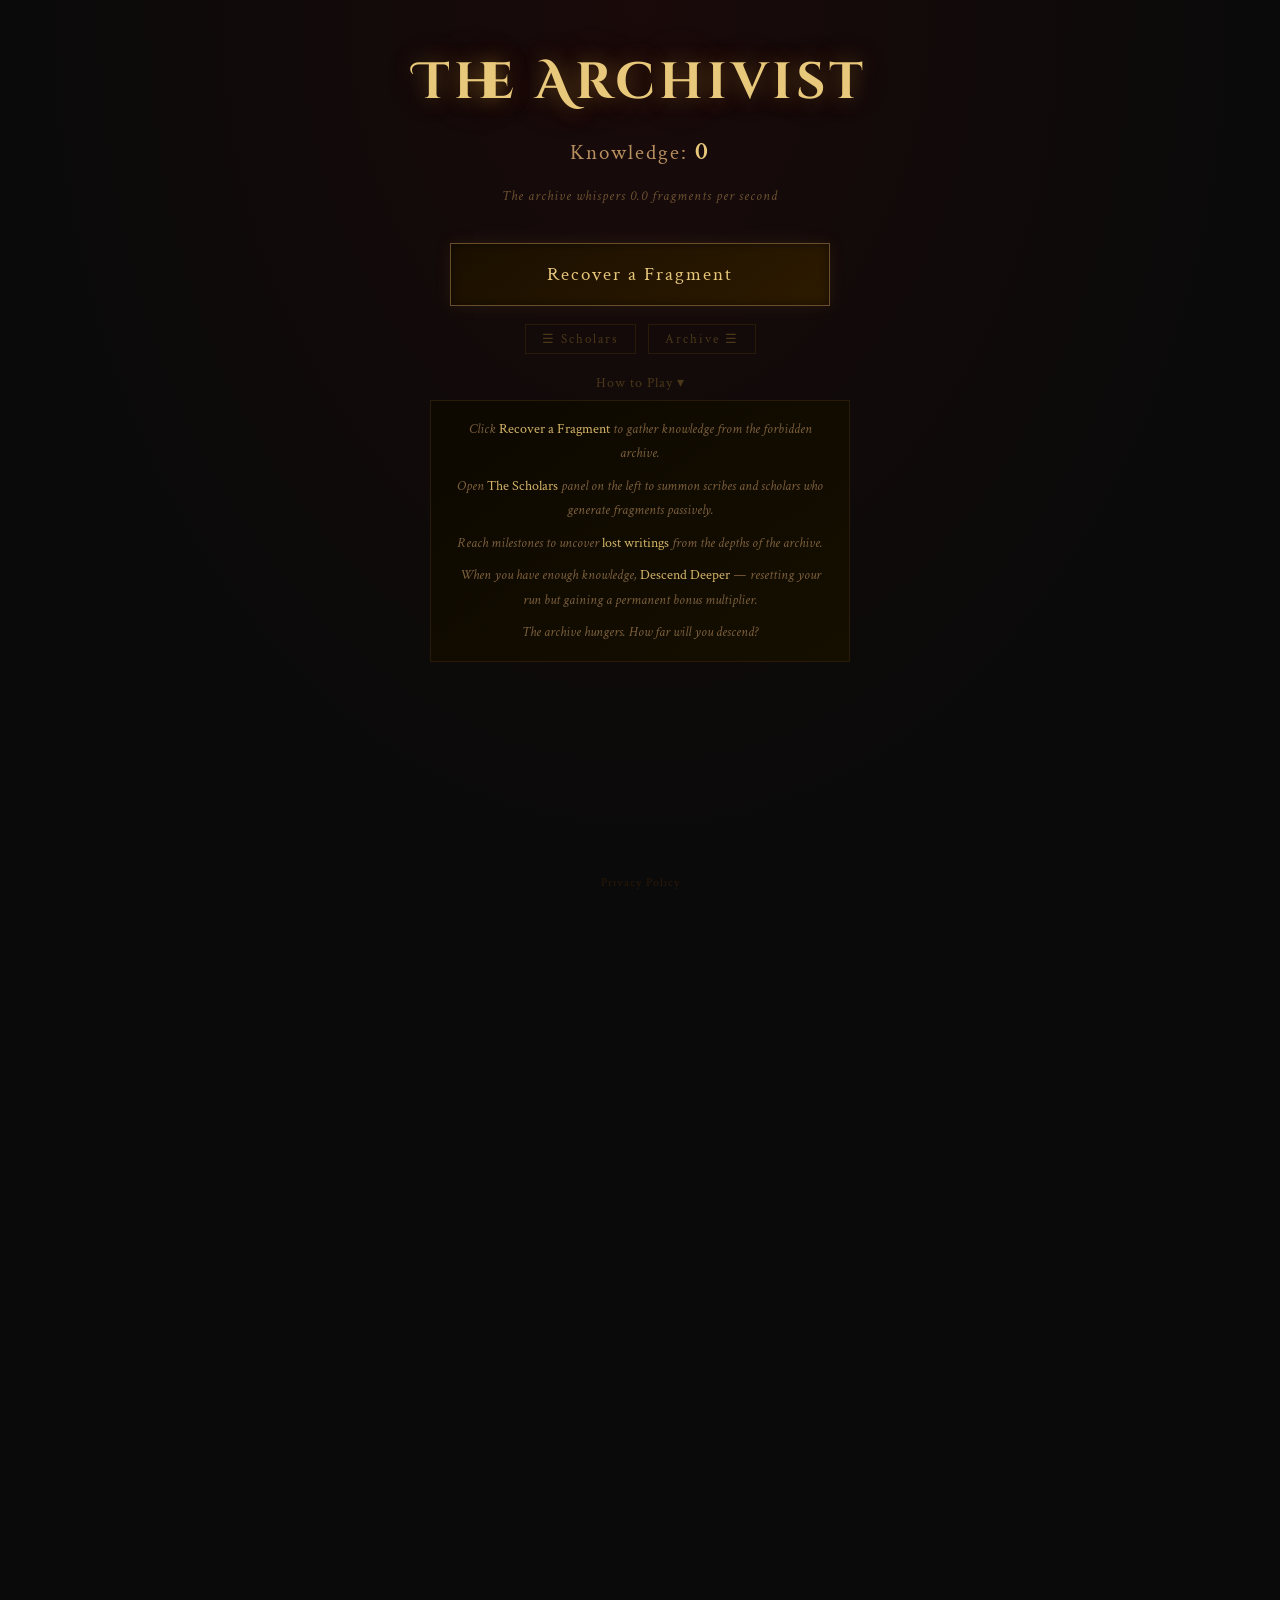
<file: index.html>
<!DOCTYPE html>
<html lang="en">
  <head>
    <meta charset="UTF-8" />
    <meta name="viewport" content="width=device-width, initial-scale=1.0" />

    <!-- Primary Meta -->
    <title>The Archivist — A Dark Idle Game</title>
    <meta name="description" content="Recover forbidden fragments, summon dark scholars, and descend into the depths of a cursed archive. A free browser idle clicker game with AI-generated lore." />
    <meta name="keywords" content="idle game, clicker game, dark game, browser game, free game, idle clicker, dark fantasy, the archivist, incremental game" />
    <meta name="author" content="The Archivist" />
    <meta name="robots" content="index, follow" />
    <link rel="canonical" href="https://thearchivistgame.net" />

    <!-- Open Graph -->
    <meta property="og:type" content="website" />
    <meta property="og:url" content="https://thearchivistgame.net" />
    <meta property="og:title" content="The Archivist — A Dark Idle Game" />
    <meta property="og:description" content="Recover forbidden fragments, summon dark scholars, and descend into the depths of a cursed archive. A free browser idle game with AI-generated lore." />
    <meta property="og:image" content="https://thearchivistgame.net/og-image.png" />
    <meta property="og:image:width" content="1200" />
    <meta property="og:image:height" content="630" />
    <meta property="og:site_name" content="The Archivist" />
    <meta property="og:locale" content="en_US" />

    <!-- Twitter Card -->
    <meta name="twitter:card" content="summary_large_image" />
    <meta name="twitter:url" content="https://thearchivistgame.net" />
    <meta name="twitter:title" content="The Archivist — A Dark Idle Game" />
    <meta name="twitter:description" content="Recover forbidden fragments, summon dark scholars, and descend into the depths of a cursed archive. Free to play in your browser." />
    <meta name="twitter:image" content="https://thearchivistgame.net/og-image.png" />

    <!-- Schema.org structured data -->
    <script type="application/ld+json">
    {
      "@context": "https://schema.org",
      "@type": "VideoGame",
      "name": "The Archivist",
      "description": "A dark idle clicker game where you recover forbidden fragments, summon dark scholars, and descend into the depths of a cursed archive. Features AI-generated lore, a prestige system, and two unique boss encounters.",
      "url": "https://thearchivistgame.net",
      "genre": ["Idle Game", "Clicker Game", "Dark Fantasy", "Incremental Game"],
      "gamePlatform": "Web Browser",
      "applicationCategory": "Game",
      "operatingSystem": "Any",
      "offers": {
        "@type": "Offer",
        "price": "0",
        "priceCurrency": "USD"
      },
      "aggregateRating": {
        "@type": "AggregateRating",
        "ratingValue": "5",
        "ratingCount": "1"
      }
    }
    </script>

    <link rel="icon" type="image/svg+xml" href="favicon.svg" />
    <link rel="stylesheet" href="css/style.css" />

    <!-- Google Analytics -->
    <script async src="https://www.googletagmanager.com/gtag/js?id=G-BQY2B7CN0K"></script>
    <script>
      window.dataLayer = window.dataLayer || [];
      function gtag(){dataLayer.push(arguments);}
      gtag('js', new Date());
      gtag('config', 'G-BQY2B7CN0K');
    </script>

    <script async src="https://pagead2.googlesyndication.com/pagead/js/adsbygoogle.js?client=ca-pub-9404456671845778"
     crossorigin="anonymous"></script>
  </head>
  <body>

    <!-- LEFT PANEL: Scholars -->
    <div id="left-panel" class="side-panel">
      <div class="panel-header">
        <span class="panel-header-title">The Scholars</span>
        <button class="panel-close-btn" id="left-panel-close">✕</button>
      </div>
      <div class="panel-body" id="upgrade-container"></div>
    </div>

    <!-- RIGHT PANEL: Archive tools -->
    <div id="right-panel" class="side-panel">
      <div class="panel-header">
        <span class="panel-header-title">The Archive</span>
        <button class="panel-close-btn" id="right-panel-close">✕</button>
      </div>
      <div class="panel-body">

        <div class="panel-section">
          <div id="prestige-info-panel">
            Descent: <span id="descent-level">0</span> &nbsp;|&nbsp; Multiplier: <span id="knowledge-multiplier">1.0x</span>
          </div>
          <div id="next-unlock-info"></div>
        </div>

        <div class="panel-section" id="action-strip-panel">
          <div id="ritual-hint-container"></div>
          <div id="action-buttons">
            <button id="save-btn">✦ Save</button>
            <button id="kofi-btn">Support</button>
            <button id="feedback-btn">Feedback</button>
            <button id="share-btn">Share</button>
          </div>
          <div id="save-indicator"></div>
          <button id="prestige-btn" style="display:none;">Descend Deeper</button>
          <button id="ritual-btn" style="display:none;">Perform the Ritual</button>
          <button id="pale-librarian-btn" style="display:none;">The Pale Librarian Waits</button>
          <button id="reset-btn">Reset all progress</button>
        </div>

        <div class="panel-section">
          <button class="panel-section-toggle" id="stats-btn">Archive Records ▾</button>
          <div id="stats-panel" class="panel-section-content"></div>
        </div>

        <div class="panel-section">
          <button class="panel-section-toggle" id="lore-archive-btn">Recovered Fragments ▾</button>
          <div id="lore-archive-panel" class="panel-section-content"></div>
        </div>

        <div class="panel-section">
          <button class="panel-section-toggle" id="achievements-btn">Achievements ▾</button>
          <div id="achievements-panel" class="panel-section-content"></div>
        </div>

      </div>
    </div>

    <!-- CENTER: Main game -->
    <div id="game-container">

      <!-- Mobile panel tabs -->
      <button class="mobile-tab mobile-tab-left" id="mobile-left-tab">Scholars</button>
      <button class="mobile-tab mobile-tab-right" id="mobile-right-tab">Archive</button>

      <h1 id="game-title">The Archivist</h1>

      <p id="knowledge-display">Knowledge: <span id="knowledge-count">0</span></p>
      <p id="per-second">The archive whispers <span id="fps">0</span> fragments per second</p>

      <!-- Floating action strip -->
      <div id="floating-actions"></div>

      <!-- Lore panel -->
      <div id="lore-panel">
        <div id="lore-title"></div>
        <div id="lore-text"></div>
      </div>

      <!-- Main click button -->
      <button id="click-btn">Recover a Fragment</button>

      <!-- Desktop panel toggle buttons -->
      <div id="panel-toggles">
        <button class="panel-toggle-btn" id="toggle-left-panel">☰ Scholars</button>
        <button class="panel-toggle-btn" id="toggle-right-panel">Archive ☰</button>
      </div>

      <!-- How to Play -->
      <div id="how-to-play">
        <button id="htp-toggle">How to Play ▾</button>
        <div id="htp-content">
          <p>Click <em>Recover a Fragment</em> to gather knowledge from the forbidden archive.</p>
          <p>Open <em>The Scholars</em> panel on the left to summon scribes and scholars who generate fragments passively.</p>
          <p>Reach milestones to uncover <em>lost writings</em> from the depths of the archive.</p>
          <p>When you have enough knowledge, <em>Descend Deeper</em> — resetting your run but gaining a permanent bonus multiplier.</p>
          <p>The archive hungers. How far will you descend?</p>
        </div>
      </div>

    </div>

    <!-- SEO content -->
    <section id="about-section">
      <div id="about-content">

        <div class="about-block">
          <h2>About The Archivist</h2>
          <p>The Archivist is a free dark idle game playable entirely in your browser — no download, no account, no cost. You are a scholar recovering forbidden fragments from a cursed archive that stretches deeper than any map has ever reached. Click to gather knowledge, summon scholars who work while you are away, and descend into the dark to begin again — stronger each time.</p>
        </div>

        <div class="about-block">
          <h2>Features</h2>
          <p>Eight scholars to summon, each more unsettling than the last — from the Quill Scribe who copies fragments endlessly, to the Hollow Archivist who has become part of the archive itself. A prestige system with fifteen descent levels, each resetting your progress but compounding your power. AI-generated lore fragments that surface at milestones and after each descent, written uniquely for your run. Two boss encounters — the Hollow King, who must be driven back through sheer force, and the Pale Librarian, who demands only stillness. A New Game+ mode that changes the archive's character entirely.</p>
        </div>

        <div class="about-block">
          <h2>The Archive</h2>
          <p>The archive has no beginning that anyone remembers. It predates the scholars who tend it, the language in which its pages are written, and the hands that first opened its covers. What it contains is not knowledge in any ordinary sense — it is something older, something that accumulates rather than grows, that remembers rather than learns. Those who descend into it do not always return as themselves.</p>
          <p>The Archivist is free to play, runs entirely in your browser, and saves your progress locally. No account is required. The archive will be here when you return.</p>
        </div>

      </div>
    </section>

    <!-- Mobile backdrop -->
    <div id="panel-backdrop"></div>

    <!-- Footer -->
    <div id="site-footer">
      <a href="/privacy.html">Privacy Policy</a>
    </div>

    <script src="js/game.js"></script>
  </body>
</html>
</file>
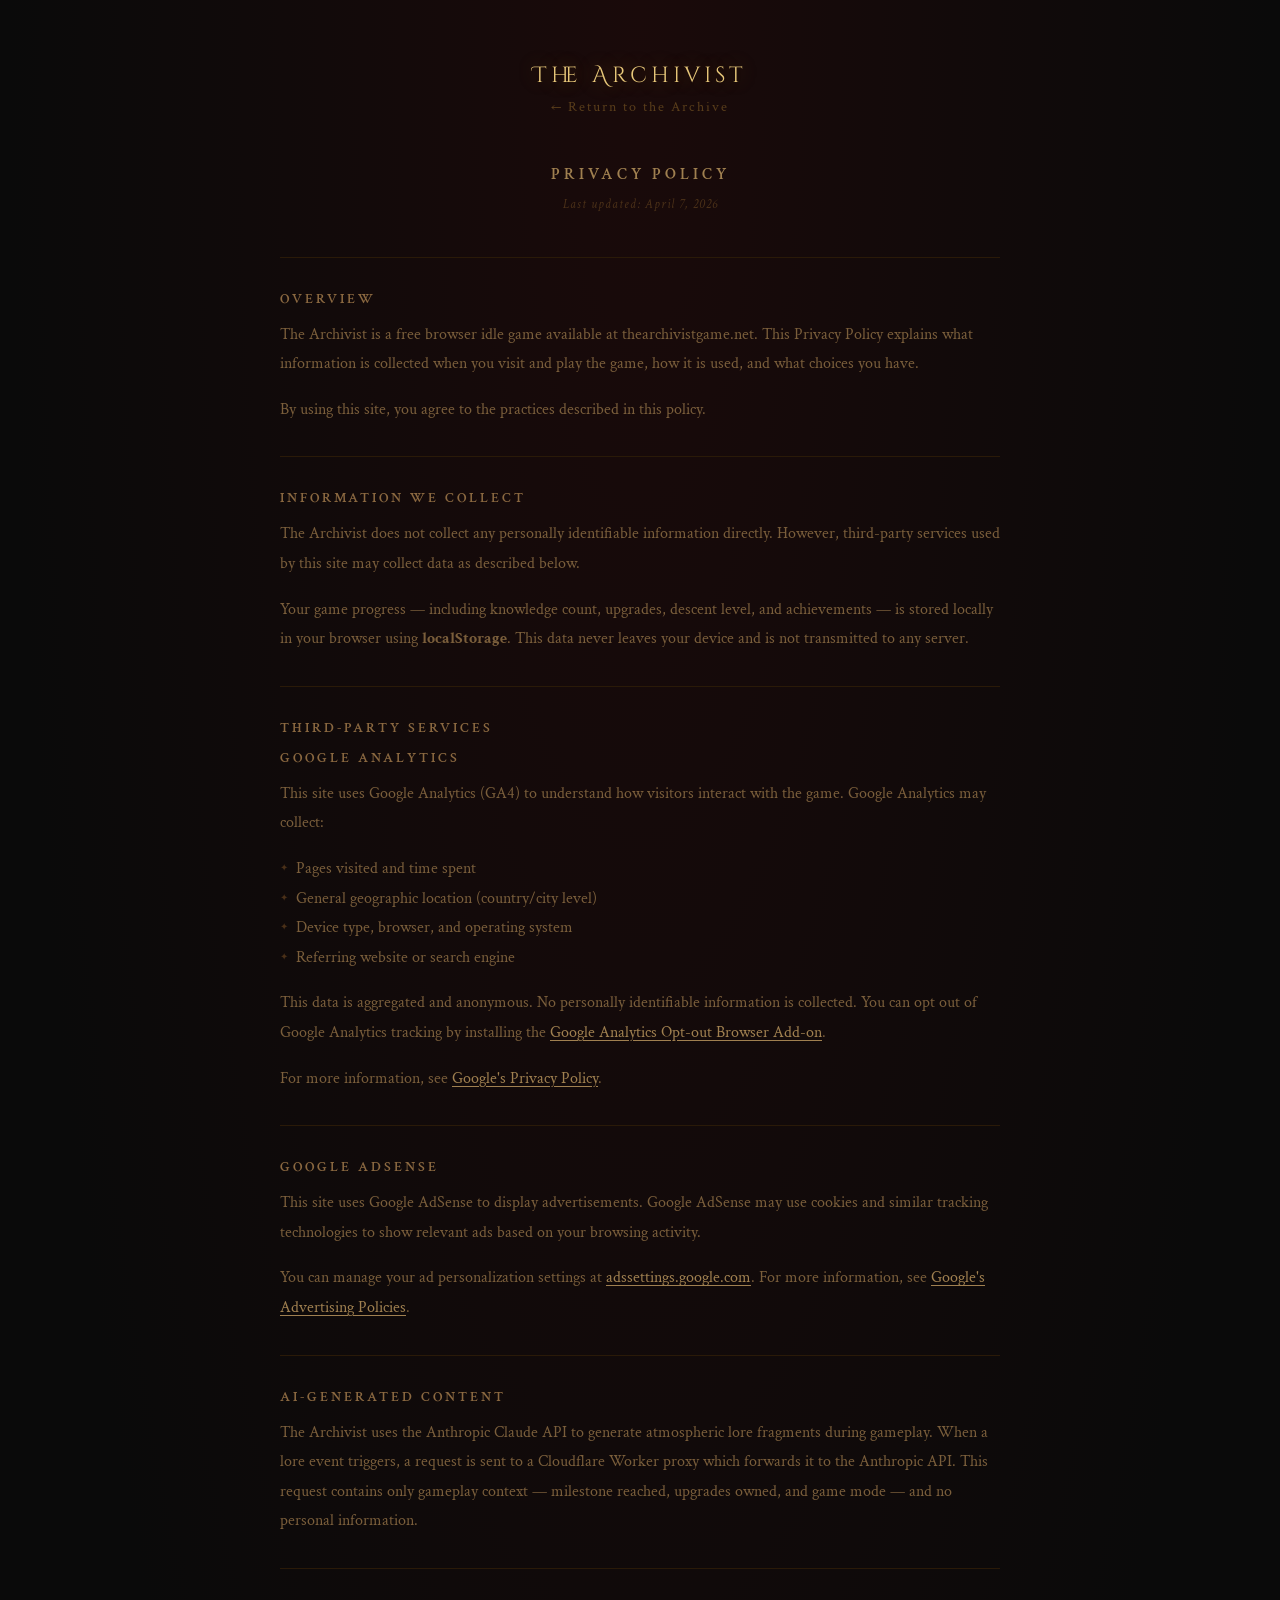
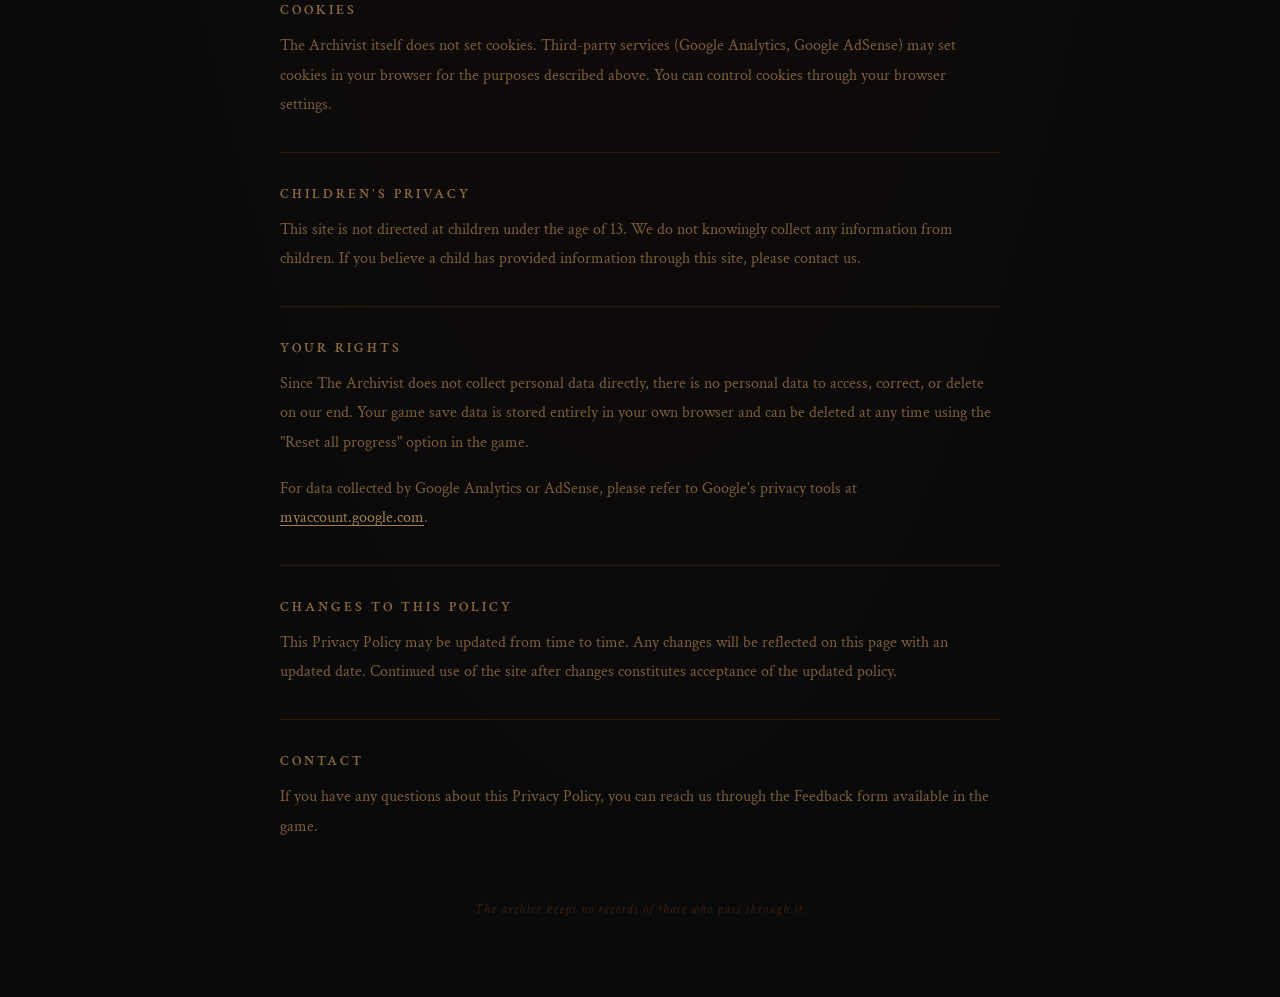
<file: privacy.html>
<!DOCTYPE html>
<html lang="en">
  <head>
    <meta charset="UTF-8" />
    <meta name="viewport" content="width=device-width, initial-scale=1.0" />
    <title>Privacy Policy — The Archivist</title>
    <meta name="description" content="Privacy Policy for The Archivist, a free browser idle game." />
    <meta name="robots" content="index, follow" />
    <link rel="canonical" href="https://thearchivistgame.net/privacy.html" />
    <link rel="icon" type="image/svg+xml" href="favicon.svg" />

    <!-- Google Analytics -->
    <script async src="https://www.googletagmanager.com/gtag/js?id=G-BQY2B7CN0K"></script>
    <script>
      window.dataLayer = window.dataLayer || [];
      function gtag(){dataLayer.push(arguments);}
      gtag('js', new Date());
      gtag('config', 'G-BQY2B7CN0K');
    </script>

    <script async src="https://pagead2.googlesyndication.com/pagead/js/adsbygoogle.js?client=ca-pub-9404456671845778"
     crossorigin="anonymous"></script>

    <style>
      @import url('https://fonts.googleapis.com/css2?family=Cinzel+Decorative:wght@400&family=Crimson+Text:ital,wght@0,400;0,600;1,400&display=swap');

      * { margin: 0; padding: 0; box-sizing: border-box; }

      body {
        background-color: #0a0a0a;
        background-image: radial-gradient(ellipse at top, #1a0a0a 0%, #0a0a0a 70%);
        color: #c9a96e;
        font-family: 'Crimson Text', Georgia, serif;
        min-height: 100vh;
        padding: 60px 24px 80px 24px;
      }

      .container {
        max-width: 720px;
        margin: 0 auto;
      }

      .site-title {
        font-family: 'Cinzel Decorative', cursive;
        font-size: 1.4rem;
        color: #e8c87a;
        letter-spacing: 4px;
        text-align: center;
        margin-bottom: 8px;
        text-shadow: 0 0 20px rgba(200, 150, 50, 0.4);
      }

      .back-link {
        display: block;
        text-align: center;
        font-family: 'Crimson Text', serif;
        font-size: 0.85rem;
        color: #5a3e1b;
        text-decoration: none;
        letter-spacing: 2px;
        margin-bottom: 48px;
        transition: color 0.2s ease;
      }

      .back-link:hover { color: #a08050; }

      h1 {
        font-family: 'Crimson Text', serif;
        font-size: 1rem;
        font-weight: 600;
        color: #a08050;
        letter-spacing: 4px;
        text-transform: uppercase;
        text-align: center;
        margin-bottom: 8px;
      }

      .last-updated {
        font-size: 0.8rem;
        color: #4a3018;
        text-align: center;
        letter-spacing: 1px;
        font-style: italic;
        margin-bottom: 40px;
      }

      .divider {
        border: none;
        border-top: 1px solid #2a1a08;
        margin: 32px 0;
      }

      h2 {
        font-family: 'Crimson Text', serif;
        font-size: 0.85rem;
        font-weight: 600;
        color: #8a6840;
        letter-spacing: 3px;
        text-transform: uppercase;
        margin-bottom: 12px;
      }

      p {
        font-size: 1rem;
        color: #7a5e3b;
        line-height: 1.85;
        margin-bottom: 16px;
      }

      a {
        color: #a08050;
        text-decoration: underline;
        text-underline-offset: 3px;
        transition: color 0.2s ease;
      }

      a:hover { color: #e8c87a; }

      ul {
        list-style: none;
        padding: 0;
        margin-bottom: 16px;
      }

      ul li {
        font-size: 1rem;
        color: #7a5e3b;
        line-height: 1.85;
        padding-left: 16px;
        position: relative;
      }

      ul li::before {
        content: "✦";
        position: absolute;
        left: 0;
        color: #4a3018;
        font-size: 0.6rem;
        top: 6px;
      }

      .footer {
        margin-top: 60px;
        text-align: center;
        font-size: 0.8rem;
        color: #3a2010;
        font-style: italic;
        letter-spacing: 1px;
      }
    </style>
  </head>
  <body>
    <div class="container">

      <div class="site-title">The Archivist</div>
      <a class="back-link" href="/">← Return to the Archive</a>

      <h1>Privacy Policy</h1>
      <p class="last-updated">Last updated: April 7, 2026</p>

      <hr class="divider" />

      <h2>Overview</h2>
      <p>
        The Archivist is a free browser idle game available at thearchivistgame.net.
        This Privacy Policy explains what information is collected when you visit and play
        the game, how it is used, and what choices you have.
      </p>
      <p>
        By using this site, you agree to the practices described in this policy.
      </p>

      <hr class="divider" />

      <h2>Information We Collect</h2>
      <p>
        The Archivist does not collect any personally identifiable information directly.
        However, third-party services used by this site may collect data as described below.
      </p>
      <p>
        Your game progress — including knowledge count, upgrades, descent level, and
        achievements — is stored locally in your browser using <strong>localStorage</strong>.
        This data never leaves your device and is not transmitted to any server.
      </p>

      <hr class="divider" />

      <h2>Third-Party Services</h2>

      <h2>Google Analytics</h2>
      <p>
        This site uses Google Analytics (GA4) to understand how visitors interact with the game.
        Google Analytics may collect:
      </p>
      <ul>
        <li>Pages visited and time spent</li>
        <li>General geographic location (country/city level)</li>
        <li>Device type, browser, and operating system</li>
        <li>Referring website or search engine</li>
      </ul>
      <p>
        This data is aggregated and anonymous. No personally identifiable information is
        collected. You can opt out of Google Analytics tracking by installing the
        <a href="https://tools.google.com/dlpage/gaoptout" target="_blank" rel="noopener">Google Analytics Opt-out Browser Add-on</a>.
      </p>
      <p>
        For more information, see <a href="https://policies.google.com/privacy" target="_blank" rel="noopener">Google's Privacy Policy</a>.
      </p>

      <hr class="divider" />

      <h2>Google AdSense</h2>
      <p>
        This site uses Google AdSense to display advertisements. Google AdSense may use
        cookies and similar tracking technologies to show relevant ads based on your
        browsing activity.
      </p>
      <p>
        You can manage your ad personalization settings at
        <a href="https://adssettings.google.com" target="_blank" rel="noopener">adssettings.google.com</a>.
        For more information, see
        <a href="https://policies.google.com/technologies/ads" target="_blank" rel="noopener">Google's Advertising Policies</a>.
      </p>

      <hr class="divider" />

      <h2>AI-Generated Content</h2>
      <p>
        The Archivist uses the Anthropic Claude API to generate atmospheric lore fragments
        during gameplay. When a lore event triggers, a request is sent to a Cloudflare Worker
        proxy which forwards it to the Anthropic API. This request contains only gameplay
        context — milestone reached, upgrades owned, and game mode — and no personal
        information.
      </p>

      <hr class="divider" />

      <h2>Cookies</h2>
      <p>
        The Archivist itself does not set cookies. Third-party services (Google Analytics,
        Google AdSense) may set cookies in your browser for the purposes described above.
        You can control cookies through your browser settings.
      </p>

      <hr class="divider" />

      <h2>Children's Privacy</h2>
      <p>
        This site is not directed at children under the age of 13. We do not knowingly
        collect any information from children. If you believe a child has provided
        information through this site, please contact us.
      </p>

      <hr class="divider" />

      <h2>Your Rights</h2>
      <p>
        Since The Archivist does not collect personal data directly, there is no personal
        data to access, correct, or delete on our end. Your game save data is stored
        entirely in your own browser and can be deleted at any time using the
        "Reset all progress" option in the game.
      </p>
      <p>
        For data collected by Google Analytics or AdSense, please refer to Google's
        privacy tools at <a href="https://myaccount.google.com/privacy" target="_blank" rel="noopener">myaccount.google.com</a>.
      </p>

      <hr class="divider" />

      <h2>Changes to This Policy</h2>
      <p>
        This Privacy Policy may be updated from time to time. Any changes will be reflected
        on this page with an updated date. Continued use of the site after changes constitutes
        acceptance of the updated policy.
      </p>

      <hr class="divider" />

      <h2>Contact</h2>
      <p>
        If you have any questions about this Privacy Policy, you can reach us through
        the Feedback form available in the game.
      </p>

      <div class="footer">
        The archive keeps no records of those who pass through it.
      </div>

    </div>
  </body>
</html>
</file>
<file: css/style.css>
/* The Archivist - Stylesheet */

@import url('https://fonts.googleapis.com/css2?family=Cinzel+Decorative:wght@400;700&family=Crimson+Text:ital,wght@0,400;0,600;1,400&display=swap');

:root {
    --gold: #e8c87a;
    --gold-dim: #d4b468;
    --gold-dark: #b89060;
    --gold-darker: #8a6840;
    --gold-deep: #6a4e2b;
    --gold-deepest: #4a3818;
    --bg: #0a0a0a;
    --bg-warm: #150f00;
    --bg-card: #0d0800;
    --bg-card2: #1a0f00;
    --border: #3a2a10;
    --border-bright: #5a3e1b;
    --red: #e87a7a;
    --purple: #c87ae8;
    --purple-border: #5a1b8a;
    --pale-blue: #a0c0d0;
    --pale-border: #2a4a5a;
    --pale-bg: #080e14;
    --panel-width: 300px;
}

* {
    margin: 0;
    padding: 0;
    box-sizing: border-box;
}

html, body {
    height: 100%;
    overflow-x: hidden;
}

body {
    background-color: var(--bg);
    background-image: radial-gradient(ellipse at top, #1a0a0a 0%, var(--bg) 70%);
    color: var(--gold-dim);
    font-family: 'Crimson Text', Georgia, serif;
    min-height: 100vh;
}

/* ============================================================
   THREE-ZONE LAYOUT
   ============================================================ */

.side-panel {
    position: fixed;
    top: 0;
    height: 100vh;
    width: var(--panel-width);
    background: linear-gradient(180deg, #0d0800 0%, #080500 100%);
    z-index: 100;
    display: flex;
    flex-direction: column;
    transition: transform 0.35s cubic-bezier(0.4, 0, 0.2, 1);
    overflow: hidden;
}

#left-panel {
    left: 0;
    border-right: 1px solid var(--border);
    transform: translateX(-100%);
}

#right-panel {
    right: 0;
    border-left: 1px solid var(--border);
    transform: translateX(100%);
}

#left-panel.open { transform: translateX(0); }
#right-panel.open { transform: translateX(0); }

.panel-header {
    display: flex;
    align-items: center;
    justify-content: space-between;
    padding: 16px 20px;
    border-bottom: 1px solid var(--border);
    flex-shrink: 0;
}

.panel-header-title {
    font-family: 'Crimson Text', serif;
    font-size: 0.75rem;
    color: var(--gold-dark);
    letter-spacing: 4px;
    text-transform: uppercase;
}

.panel-close-btn {
    background: transparent;
    border: none;
    color: var(--gold-deeper, #5a4020);
    font-size: 0.85rem;
    cursor: pointer;
    transition: color 0.2s ease;
    padding: 4px;
    line-height: 1;
}

.panel-close-btn:hover { color: var(--gold-darker); }

.panel-body {
    flex: 1;
    overflow-y: auto;
    padding: 16px;
    scrollbar-width: thin;
    scrollbar-color: var(--border) transparent;
}

.panel-body::-webkit-scrollbar { width: 4px; }
.panel-body::-webkit-scrollbar-track { background: transparent; }
.panel-body::-webkit-scrollbar-thumb { background: var(--border); }

#game-container {
    min-height: 100vh;
    display: flex;
    flex-direction: column;
    align-items: center;
    padding: 48px 24px 80px 24px;
    gap: 18px;
    max-width: 560px;
    margin: 0 auto;
    position: relative;
    z-index: 1;
}

#panel-backdrop {
    display: none;
    position: fixed;
    inset: 0;
    background: rgba(0, 0, 0, 0.7);
    z-index: 99;
}

#panel-backdrop.visible { display: block; }

/* ============================================================
   PANEL TOGGLE BUTTONS
   ============================================================ */

#panel-toggles {
    display: flex;
    gap: 12px;
    justify-content: center;
    flex-wrap: wrap;
}

.panel-toggle-btn {
    background: transparent;
    color: var(--gold-deepest);
    border: 1px solid #2a1a08;
    font-family: 'Crimson Text', serif;
    font-size: 0.8rem;
    padding: 6px 16px;
    cursor: pointer;
    letter-spacing: 2px;
    transition: all 0.2s ease;
}

.panel-toggle-btn:hover {
    color: var(--gold-darker);
    border-color: var(--border);
}

.panel-toggle-btn.active {
    color: var(--gold-dim);
    border-color: var(--gold-deep);
}

/* ============================================================
   MOBILE TABS
   ============================================================ */

.mobile-tab {
    display: none;
    position: fixed;
    bottom: 0;
    background: linear-gradient(145deg, var(--bg-card), var(--bg-card2));
    border: 1px solid var(--border);
    border-bottom: none;
    color: var(--gold-darker);
    font-family: 'Crimson Text', serif;
    font-size: 0.75rem;
    letter-spacing: 2px;
    padding: 8px 14px;
    cursor: pointer;
    z-index: 101;
    transition: all 0.2s ease;
}

.mobile-tab-left { left: 0; border-left: none; border-radius: 0 6px 0 0; }
.mobile-tab-right { right: 0; border-right: none; border-radius: 6px 0 0 0; }
.mobile-tab:hover { color: var(--gold-dim); }
.mobile-tab.active { color: var(--gold); border-color: var(--gold-deep); }

/* ============================================================
   TITLE — PRESTIGE GLOW LEVELS
   ============================================================ */

#game-title {
    font-family: 'Cinzel Decorative', cursive;
    font-size: clamp(2rem, 6vw, 3.2rem);
    letter-spacing: 4px;
    text-align: center;
    transition: color 1.5s ease, text-shadow 1.5s ease;
}

.title-descent-0 {
    color: var(--gold);
    text-shadow:
        0 0 20px rgba(200, 150, 50, 0.4),
        0 0 60px rgba(200, 100, 20, 0.15);
}

.title-descent-1 {
    color: #f0d080;
    text-shadow:
        0 0 25px rgba(220, 160, 50, 0.5),
        0 0 70px rgba(200, 100, 20, 0.2);
}

.title-descent-2 {
    color: #f0c060;
    text-shadow:
        0 0 30px rgba(220, 140, 40, 0.6),
        0 0 80px rgba(200, 80, 10, 0.3),
        0 0 120px rgba(180, 60, 0, 0.1);
}

.title-descent-3 {
    color: #e8a850;
    text-shadow:
        0 0 35px rgba(220, 120, 30, 0.7),
        0 0 90px rgba(200, 60, 10, 0.4),
        0 0 140px rgba(180, 40, 0, 0.2);
    animation: title-flicker-gentle 8s infinite;
}

.title-descent-4 {
    color: #d88840;
    text-shadow:
        0 0 40px rgba(210, 100, 20, 0.8),
        0 0 100px rgba(180, 40, 10, 0.5),
        0 0 160px rgba(150, 20, 0, 0.3);
    animation: title-flicker-gentle 6s infinite;
}

.title-descent-5 {
    color: #c07030;
    text-shadow:
        0 0 50px rgba(200, 80, 10, 0.9),
        0 0 120px rgba(160, 30, 10, 0.6),
        0 0 200px rgba(120, 10, 0, 0.4);
    animation: title-flicker 5s infinite;
}

.title-ngplus {
    filter: hue-rotate(-15deg) saturate(1.2);
}

@keyframes title-flicker-gentle {
    0%, 100% { opacity: 1; }
    92% { opacity: 1; }
    93% { opacity: 0.92; }
    94% { opacity: 1; }
}

@keyframes title-flicker {
    0%, 100% { opacity: 1; }
    88% { opacity: 1; }
    89% { opacity: 0.85; }
    90% { opacity: 1; }
    94% { opacity: 1; }
    95% { opacity: 0.9; }
    96% { opacity: 1; }
}

/* ============================================================
   STATUS INDICATORS
   ============================================================ */

#mark-indicator {
    font-family: 'Crimson Text', serif;
    font-size: 0.8rem;
    color: var(--gold);
    letter-spacing: 3px;
    text-align: center;
    font-style: italic;
    animation: pulse-gentle 4s infinite;
}

#ngplus-indicator {
    font-family: 'Crimson Text', serif;
    font-size: 1rem;
    color: #a03030;
    letter-spacing: 2px;
    text-align: center;
    font-style: italic;
    animation: pulse 3s infinite;
}

#pale-indicator {
    font-family: 'Crimson Text', serif;
    font-size: 0.8rem;
    color: var(--pale-blue);
    letter-spacing: 3px;
    text-align: center;
    font-style: italic;
    animation: pulse-pale 5s infinite;
}

#knowledge-display {
    font-size: 1.3rem;
    color: var(--gold-dark);
    letter-spacing: 2px;
    text-align: center;
}

#knowledge-count {
    color: var(--gold);
    font-weight: 600;
    font-size: 1.6rem;
}

/* Slightly brighter than before for readability */
#per-second {
    font-size: 0.9rem;
    color: #6a5030;
    letter-spacing: 1px;
    font-style: italic;
    text-align: center;
}

#daily-bonus-timer {
    font-family: 'Crimson Text', serif;
    font-size: 0.85rem;
    color: var(--gold);
    letter-spacing: 2px;
    text-align: center;
    font-style: italic;
    animation: pulse 2s infinite;
}

/* ============================================================
   FLOATING ACTIONS STRIP
   ============================================================ */

#floating-actions {
    width: 100%;
    display: flex;
    flex-direction: column;
    align-items: center;
    gap: 10px;
    min-height: 0;
}

#floating-actions:empty { display: none; }

#floating-prestige-btn {
    background: linear-gradient(145deg, #1a0000, #2d0a00);
    color: var(--red);
    border: 1px solid #5a1b1b;
    font-family: 'Crimson Text', serif;
    font-size: 1.05rem;
    padding: 12px 28px;
    cursor: pointer;
    letter-spacing: 2px;
    transition: all 0.2s ease;
    box-shadow: 0 0 15px rgba(200, 50, 50, 0.1);
    width: 100%;
    max-width: 380px;
}

#floating-prestige-btn:hover {
    box-shadow: 0 0 25px rgba(200, 50, 50, 0.3);
    color: #ffaaaa;
    transform: translateY(-1px);
}

#floating-prestige-btn.confirming {
    background: linear-gradient(145deg, #1a0f00, #2d1800);
    color: var(--gold);
    border-color: var(--gold-deep);
    box-shadow: 0 0 15px rgba(200, 150, 50, 0.2);
}

#floating-ritual-btn {
    background: linear-gradient(145deg, #0a001a, #1a0030);
    color: var(--purple);
    border: 1px solid var(--purple-border);
    font-family: 'Crimson Text', serif;
    font-size: 1.05rem;
    padding: 12px 28px;
    cursor: pointer;
    letter-spacing: 2px;
    transition: all 0.2s ease;
    box-shadow: 0 0 15px rgba(150, 50, 200, 0.1);
    width: 100%;
    max-width: 380px;
}

#floating-ritual-btn:hover {
    box-shadow: 0 0 25px rgba(150, 50, 200, 0.3);
    color: #e8aaff;
    transform: translateY(-1px);
}

#floating-pale-btn {
    background: linear-gradient(145deg, var(--pale-bg), #0f1a24);
    color: #8ab0c0;
    border: 1px solid var(--pale-border);
    font-family: 'Crimson Text', serif;
    font-size: 1.05rem;
    padding: 12px 28px;
    cursor: pointer;
    letter-spacing: 2px;
    transition: all 0.2s ease;
    box-shadow: 0 0 15px rgba(100, 150, 200, 0.1);
    width: 100%;
    max-width: 380px;
}

#floating-pale-btn:hover {
    box-shadow: 0 0 25px rgba(100, 150, 200, 0.25);
    color: #c0dce8;
    transform: translateY(-1px);
}

#floating-ritual-hint {
    font-family: 'Crimson Text', serif;
    font-size: 0.85rem;
    font-style: italic;
    letter-spacing: 2px;
    text-align: center;
    color: #9a4a4a;
    opacity: 0;
    animation: fadeInPulse 3s ease forwards;
}

#floating-pale-hint {
    font-family: 'Crimson Text', serif;
    font-size: 0.85rem;
    font-style: italic;
    letter-spacing: 2px;
    text-align: center;
    color: #6a8a9a;
    opacity: 0;
    animation: fadeInPulse 4s ease forwards;
}

/* ============================================================
   LORE PANEL
   ============================================================ */

#lore-panel {
    width: 100%;
    border: 1px solid var(--border);
    background: linear-gradient(145deg, var(--bg-card), var(--bg-warm));
    padding: 0 28px;
    opacity: 0;
    max-height: 0;
    padding-top: 0;
    padding-bottom: 0;
    overflow: hidden;
    transition: opacity 2s ease, max-height 1.2s ease, padding 1.2s ease;
    pointer-events: none;
}

#lore-panel.visible {
    opacity: 1;
    max-height: 300px;
    padding-top: 18px;
    padding-bottom: 18px;
    pointer-events: auto;
    transition: opacity 1.2s ease, max-height 1.2s ease, padding 1.2s ease;
}

#lore-title {
    font-family: 'Crimson Text', serif;
    font-size: 0.75rem;
    font-weight: 600;
    color: var(--gold-dark);
    margin-bottom: 8px;
    letter-spacing: 3px;
    text-transform: uppercase;
}

#lore-text {
    font-size: 0.95rem;
    color: var(--gold-dark);
    font-style: italic;
    line-height: 1.8;
}

/* ============================================================
   CLICK BUTTON
   ============================================================ */

#click-btn {
    background: linear-gradient(145deg, #1a0f00, #2d1a00);
    color: var(--gold);
    border: 1px solid var(--gold-deep);
    font-family: 'Crimson Text', serif;
    font-size: 1.2rem;
    padding: 18px 48px;
    cursor: pointer;
    letter-spacing: 2px;
    transition: all 0.2s ease;
    box-shadow:
        0 0 15px rgba(200, 150, 50, 0.1),
        inset 0 0 10px rgba(0,0,0,0.5);
    position: relative;
    overflow: hidden;
    width: 100%;
    max-width: 380px;
}

#click-btn:hover {
    background: linear-gradient(145deg, #2d1a00, #4a2e00);
    box-shadow:
        0 0 25px rgba(200, 150, 50, 0.3),
        inset 0 0 10px rgba(0,0,0,0.3);
    color: #fff5d6;
    transform: translateY(-1px);
}

#click-btn:active {
    transform: translateY(1px);
    box-shadow: 0 0 8px rgba(200, 150, 50, 0.2);
}

#click-btn.clicked {
    box-shadow:
        0 0 40px rgba(200, 150, 50, 0.5),
        inset 0 0 15px rgba(200, 150, 50, 0.1);
    transition: box-shadow 0.05s ease;
}

/* ============================================================
   HOW TO PLAY
   ============================================================ */

#how-to-play {
    width: 100%;
    max-width: 420px;
    text-align: center;
}

#htp-toggle {
    background: transparent;
    color: var(--gold-deepest);
    border: none;
    font-family: 'Crimson Text', serif;
    font-size: 0.85rem;
    cursor: pointer;
    letter-spacing: 1px;
    transition: color 0.2s ease;
    margin-bottom: 8px;
}

#htp-toggle:hover { color: var(--gold-darker); }

#htp-content {
    border: 1px solid #2a1a08;
    background: linear-gradient(145deg, var(--bg-card), var(--bg-warm));
    padding: 16px 20px;
    display: flex;
    flex-direction: column;
    gap: 8px;
    text-align: left;
    max-width: 420px;
    width: 100%;
}

/* Brighter text for How to Play */
#htp-content p {
    font-size: 0.9rem;
    color: #7a5e3b;
    font-style: italic;
    line-height: 1.7;
    text-align: center;
}

#htp-content em {
    color: var(--gold-dim);
    font-style: normal;
}

/* ============================================================
   UPGRADE CARDS
   ============================================================ */

#upgrade-container {
    display: flex;
    flex-direction: column;
    gap: 10px;
}

.upgrade-btn {
    background: linear-gradient(145deg, #100800, #1e1000);
    color: #7a5e3b;
    border: 1px solid #2a1a08;
    font-family: 'Crimson Text', serif;
    font-size: 0.9rem;
    padding: 12px 14px;
    cursor: pointer;
    width: 100%;
    text-align: left;
    line-height: 1.6;
    transition: all 0.2s ease;
    opacity: 0.65;
}

.upgrade-btn.affordable {
    opacity: 1;
    border-color: var(--gold-deep);
    color: var(--gold-dim);
    box-shadow: 0 0 8px rgba(200, 150, 50, 0.08);
}

.upgrade-btn.affordable:hover {
    background: linear-gradient(145deg, #1e1000, #2d1a00);
    box-shadow: 0 0 16px rgba(200, 150, 50, 0.18);
    color: var(--gold);
    transform: translateX(2px);
}

.upgrade-btn.nameless {
    border-color: #1a2a3a;
    background: linear-gradient(145deg, var(--pale-bg), #0a1520);
}

.upgrade-btn.nameless.affordable {
    border-color: var(--pale-border);
    color: var(--pale-blue);
    box-shadow: 0 0 8px rgba(100, 150, 200, 0.08);
}

.upgrade-btn.nameless.affordable:hover {
    box-shadow: 0 0 16px rgba(100, 150, 200, 0.18);
    color: #c0dce8;
}

/* Brighter upgrade name */
.upgrade-btn strong {
    display: block;
    font-size: 1rem;
    color: var(--gold);
    margin-bottom: 2px;
}

.upgrade-btn.nameless strong { color: var(--pale-blue); }

/* Brighter description text */
.upgrade-btn small {
    display: block;
    font-style: italic;
    color: #5a4428;
    margin-bottom: 4px;
    font-size: 0.82rem;
}

/* ============================================================
   RIGHT PANEL SECTIONS
   ============================================================ */

.panel-section {
    border-bottom: 1px solid #1a0a00;
    padding-bottom: 14px;
    margin-bottom: 14px;
    display: flex;
    flex-direction: column;
    gap: 8px;
}

.panel-section:last-child { border-bottom: none; }

#prestige-info-panel {
    font-size: 0.85rem;
    color: var(--gold-darker);
    letter-spacing: 1px;
    font-style: italic;
    text-align: center;
}

#prestige-info-panel span {
    color: var(--gold-dim);
    font-style: normal;
    font-weight: 600;
}

#next-unlock-info {
    font-size: 0.8rem;
    color: var(--gold-deepest);
    font-style: italic;
    letter-spacing: 1px;
    text-align: center;
}

#ritual-hint-container {
    display: flex;
    flex-direction: column;
    gap: 4px;
    text-align: center;
}

#ritual-hint {
    font-size: 0.82rem;
    color: #9a4a4a;
    font-style: italic;
    letter-spacing: 2px;
    animation: pulse 2s infinite;
}

#pale-librarian-hint {
    font-size: 0.82rem;
    color: #5a8a9a;
    font-style: italic;
    letter-spacing: 2px;
    animation: pulse 3s infinite;
}

#action-buttons {
    display: flex;
    gap: 6px;
    justify-content: center;
    flex-wrap: wrap;
}

/* Brighter action buttons */
#save-btn, #kofi-btn, #feedback-btn, #share-btn {
    background: transparent;
    color: var(--gold-darker);
    border: 1px solid #4a3418;
    font-family: 'Crimson Text', serif;
    font-size: 0.8rem;
    padding: 5px 10px;
    cursor: pointer;
    letter-spacing: 1px;
    transition: all 0.2s ease;
}

#save-btn:hover, #kofi-btn:hover, #feedback-btn:hover, #share-btn:hover {
    color: var(--gold-dim);
    border-color: var(--gold-deep);
}

#save-indicator {
    font-size: 0.8rem;
    color: var(--gold-darker);
    letter-spacing: 2px;
    font-style: italic;
    opacity: 0;
    transition: opacity 0.5s ease;
    text-align: center;
    min-height: 1.1em;
    cursor: default;
}

#save-indicator.visible { opacity: 1; }

#prestige-btn {
    background: linear-gradient(145deg, #1a0000, #2d0a00);
    color: var(--red);
    border: 1px solid #5a1b1b;
    font-family: 'Crimson Text', serif;
    font-size: 0.95rem;
    padding: 10px 20px;
    cursor: pointer;
    letter-spacing: 2px;
    transition: all 0.2s ease;
    width: 100%;
}

#prestige-btn:hover {
    box-shadow: 0 0 20px rgba(200, 50, 50, 0.3);
    color: #ffaaaa;
    transform: translateY(-1px);
}

#ritual-btn {
    background: linear-gradient(145deg, #0a001a, #1a0030);
    color: var(--purple);
    border: 1px solid var(--purple-border);
    font-family: 'Crimson Text', serif;
    font-size: 0.95rem;
    padding: 10px 20px;
    cursor: pointer;
    letter-spacing: 2px;
    transition: all 0.2s ease;
    width: 100%;
}

#ritual-btn:hover {
    box-shadow: 0 0 20px rgba(150, 50, 200, 0.3);
    color: #e8aaff;
    transform: translateY(-1px);
}

#pale-librarian-btn {
    background: linear-gradient(145deg, var(--pale-bg), #0f1a24);
    color: #6ab0c0;
    border: 1px solid var(--pale-border);
    font-family: 'Crimson Text', serif;
    font-size: 0.95rem;
    padding: 10px 20px;
    cursor: pointer;
    letter-spacing: 2px;
    transition: all 0.2s ease;
    width: 100%;
}

#pale-librarian-btn:hover {
    box-shadow: 0 0 20px rgba(100, 150, 200, 0.25);
    color: #b0d8e8;
    transform: translateY(-1px);
}

#reset-btn {
    background: transparent;
    color: #3a2010;
    border: none;
    font-family: 'Crimson Text', serif;
    font-size: 0.72rem;
    cursor: pointer;
    letter-spacing: 1px;
    transition: color 0.2s ease;
    text-decoration: underline;
    text-underline-offset: 3px;
    align-self: center;
}

#reset-btn:hover { color: var(--red); }

/* Brighter section toggles */
.panel-section-toggle {
    background: transparent;
    color: var(--gold-deepest);
    border: 1px solid #2a1a08;
    font-family: 'Crimson Text', serif;
    font-size: 0.8rem;
    padding: 5px 12px;
    cursor: pointer;
    letter-spacing: 1px;
    transition: all 0.2s ease;
    width: 100%;
    text-align: center;
}

.panel-section-toggle:hover {
    color: var(--gold-darker);
    border-color: var(--border);
}

.panel-section-content { display: none; }

/* Brighter stats rows */
.stats-row {
    display: flex;
    justify-content: space-between;
    font-size: 0.8rem;
    color: var(--gold-darker);
    padding: 3px 0;
    border-bottom: 1px solid #150800;
    font-style: normal;
    letter-spacing: 0.5px;
    gap: 8px;
}

.stats-row span:first-child { color: var(--gold-deep); flex-shrink: 0; }
.stats-row span:last-child { color: var(--gold-dark); text-align: right; }
.ngplus-row span { color: #a03030 !important; }

#lore-archive-panel { max-height: 280px; overflow-y: auto; }

.lore-archive-entry { padding: 8px 0; border-bottom: 1px solid #150800; }

.lore-archive-title {
    font-family: 'Crimson Text', serif;
    font-size: 0.7rem;
    color: var(--gold-deep);
    letter-spacing: 2px;
    text-transform: uppercase;
    margin-bottom: 3px;
}

.lore-archive-text {
    font-family: 'Crimson Text', serif;
    font-size: 0.85rem;
    color: var(--gold-darker);
    font-style: italic;
    line-height: 1.55;
}

.lore-archive-empty {
    font-family: 'Crimson Text', serif;
    font-size: 0.85rem;
    color: var(--gold-deepest);
    font-style: italic;
    text-align: center;
    padding: 10px 0;
}

.achievements-summary {
    font-family: 'Crimson Text', serif;
    font-size: 0.75rem;
    color: var(--gold-deep);
    letter-spacing: 1px;
    text-align: center;
    padding: 3px 0 6px 0;
    border-bottom: 1px solid #1a0a00;
    margin-bottom: 6px;
}

.achievement-entry { padding: 5px 0; border-bottom: 1px solid #150800; }

.achievement-entry.unlocked .achievement-entry-name {
    font-family: 'Crimson Text', serif;
    font-size: 0.85rem;
    color: var(--gold-dim);
    letter-spacing: 1px;
}

.achievement-entry-hint {
    font-family: 'Crimson Text', serif;
    font-size: 0.7rem;
    color: var(--gold-deepest);
    letter-spacing: 0.5px;
    margin-bottom: 1px;
    font-style: normal;
}

.achievement-entry.unlocked .achievement-entry-flavour {
    font-family: 'Crimson Text', serif;
    font-size: 0.75rem;
    color: var(--gold-darker);
    font-style: italic;
}

.achievement-entry.locked .achievement-entry-name {
    font-family: 'Crimson Text', serif;
    font-size: 0.85rem;
    color: #2a1808;
    letter-spacing: 1px;
}

.achievement-entry.locked .achievement-entry-flavour {
    font-family: 'Crimson Text', serif;
    font-size: 0.75rem;
    color: #1a1008;
    font-style: italic;
}

/* ============================================================
   ACHIEVEMENT NOTIFICATION
   ============================================================ */

.achievement-notification {
    position: fixed;
    bottom: 30px;
    right: 30px;
    max-width: 260px;
    border: 1px solid var(--gold-deep);
    background: linear-gradient(145deg, var(--bg-card), var(--bg-card2));
    padding: 12px 16px;
    opacity: 0;
    transform: translateY(20px);
    transition: opacity 0.5s ease, transform 0.5s ease;
    pointer-events: none;
    z-index: 2000;
    box-shadow: 0 0 30px rgba(200, 150, 50, 0.12);
}

.achievement-notification.visible { opacity: 1; transform: translateY(0); }

.achievement-notification-label {
    font-family: 'Crimson Text', serif;
    font-size: 0.65rem;
    color: var(--gold-deep);
    letter-spacing: 2px;
    text-transform: uppercase;
    margin-bottom: 3px;
}

.achievement-notification-name {
    font-family: 'Crimson Text', serif;
    font-size: 0.95rem;
    color: var(--gold);
    letter-spacing: 1px;
    margin-bottom: 3px;
}

.achievement-notification-flavour {
    font-family: 'Crimson Text', serif;
    font-size: 0.8rem;
    color: var(--gold-darker);
    font-style: italic;
}

/* ============================================================
   SHARE OVERLAY
   ============================================================ */

.share-text-preview {
    font-family: 'Crimson Text', serif;
    font-size: 0.85rem;
    color: var(--gold-darker);
    font-style: italic;
    line-height: 1.6;
    border: 1px solid var(--border);
    padding: 12px 14px;
    background: linear-gradient(145deg, #080500, #100800);
    text-align: left;
}

/* ============================================================
   FEEDBACK FORM
   ============================================================ */

#feedback-form {
    display: flex;
    flex-direction: column;
    gap: 12px;
}

.feedback-field { display: flex; flex-direction: column; }

.feedback-input {
    background: linear-gradient(145deg, #080500, #100800);
    color: var(--gold-dim);
    border: 1px solid var(--border);
    font-family: 'Crimson Text', serif;
    font-size: 0.95rem;
    padding: 10px 14px;
    width: 100%;
    outline: none;
    transition: border-color 0.2s ease;
    appearance: none;
}

.feedback-input:focus { border-color: var(--gold-deep); }
.feedback-input option { background: #100800; color: var(--gold-dim); }

.feedback-textarea {
    resize: vertical;
    min-height: 100px;
    line-height: 1.6;
}

#feedback-submit-btn {
    background: linear-gradient(145deg, #1a0f00, #2d1a00) !important;
    color: var(--gold) !important;
    border-color: var(--gold-deep) !important;
    letter-spacing: 2px !important;
}

#feedback-submit-btn:hover {
    box-shadow: 0 0 20px rgba(200, 150, 50, 0.2);
    color: #fff5d6 !important;
}

#feedback-submit-btn:disabled {
    opacity: 0.5;
    cursor: default;
    transform: none !important;
}

/* ============================================================
   PALE LIBRARIAN
   ============================================================ */

.pale-box {
    border-color: var(--pale-border) !important;
    background: linear-gradient(145deg, var(--pale-bg), #0f1824) !important;
    box-shadow: 0 0 60px rgba(100, 150, 200, 0.08) !important;
}

.pale-title { color: var(--pale-blue) !important; letter-spacing: 5px !important; }
.pale-silence-screen { background: rgba(0, 0, 0, 0.97) !important; }

#pale-silence-bar-container {
    width: 100%;
    height: 5px;
    background: #0a0f14;
    border: 1px solid #1a2a3a;
    overflow: hidden;
}

#pale-silence-bar {
    height: 100%;
    width: 0%;
    background: linear-gradient(90deg, #1a3a5a, var(--pale-blue));
    transition: width 1s linear;
}

#pale-timer {
    font-size: 2.5rem;
    color: var(--pale-blue);
    font-style: normal;
    display: block;
    text-align: center;
    margin-top: 16px;
    letter-spacing: 6px;
}

#pale-reward-buttons-container {
    display: flex;
    flex-direction: column;
    gap: 12px;
    width: 100%;
}

.pale-reward-btn {
    background: linear-gradient(145deg, var(--pale-bg), #0f1824) !important;
    border-color: var(--pale-border) !important;
    color: #7ab0c0 !important;
}

.pale-reward-btn:hover {
    background: linear-gradient(145deg, #0f1824, #1a2a3a) !important;
    box-shadow: 0 0 20px rgba(100, 150, 200, 0.2) !important;
    color: #c0dce8 !important;
}

.pale-reward-btn strong { color: var(--pale-blue) !important; }

/* ============================================================
   OVERLAYS
   ============================================================ */

.overlay-screen {
    position: fixed;
    top: 0;
    left: 0;
    width: 100%;
    height: 100%;
    background: rgba(0, 0, 0, 0.92);
    display: flex;
    align-items: center;
    justify-content: center;
    z-index: 500;
    opacity: 0;
    transition: opacity 0.6s ease;
    pointer-events: none;
    overflow-y: auto;
    padding: 20px;
}

.overlay-screen.visible { opacity: 1; pointer-events: auto; }

.overlay-box {
    max-width: 560px;
    width: 100%;
    border: 1px solid var(--gold-deep);
    background: linear-gradient(145deg, var(--bg-card), var(--bg-card2));
    padding: 32px 36px;
    display: flex;
    flex-direction: column;
    gap: 20px;
    box-shadow: 0 0 60px rgba(200, 150, 50, 0.1);
}

.overlay-title {
    font-family: 'Crimson Text', serif;
    font-size: 1rem;
    font-weight: 600;
    color: var(--gold);
    letter-spacing: 4px;
    text-align: center;
    text-transform: uppercase;
}

.overlay-text {
    font-family: 'Crimson Text', serif;
    font-size: 1rem;
    color: var(--gold-dark);
    line-height: 1.9;
    font-style: italic;
    text-align: center;
}

.overlay-text em { color: var(--gold); font-style: normal; }

.overlay-buttons {
    display: flex;
    gap: 12px;
    justify-content: center;
    flex-wrap: wrap;
}

.overlay-buttons button,
.overlay-buttons a {
    background: transparent;
    color: var(--gold-darker);
    border: 1px solid var(--border);
    font-family: 'Crimson Text', serif;
    font-size: 0.95rem;
    padding: 10px 22px;
    cursor: pointer;
    letter-spacing: 1px;
    transition: all 0.2s ease;
    text-decoration: none;
    display: inline-block;
}

.overlay-buttons button:hover,
.overlay-buttons a:hover {
    color: var(--gold-dim);
    border-color: var(--gold-deep);
}

#ritual-confirm-btn {
    background: linear-gradient(145deg, #0a001a, #1a0030) !important;
    color: var(--purple) !important;
    border-color: var(--purple-border) !important;
}

#ritual-confirm-btn:hover { color: #e8aaff !important; }

#pale-librarian-ready-btn {
    background: linear-gradient(145deg, var(--pale-bg), #0f1824) !important;
    color: #8ab0c0 !important;
    border-color: var(--pale-border) !important;
}

#pale-librarian-ready-btn:hover { color: #c0dce8 !important; }

#banishment-progress-bar-container {
    width: 100%;
    height: 10px;
    background: #1a0a00;
    border: 1px solid var(--border);
    overflow: hidden;
}

#banishment-progress-bar {
    height: 100%;
    width: 0%;
    background: linear-gradient(90deg, var(--purple-border), var(--purple));
    transition: width 0.1s ease;
}

#banishment-clicks-text {
    font-family: 'Crimson Text', serif;
    font-size: 0.9rem;
    color: var(--gold-darker);
    text-align: center;
    letter-spacing: 1px;
}

#banishment-click-btn {
    background: linear-gradient(145deg, #0a001a, #1a0030);
    color: var(--purple);
    border: 1px solid var(--purple-border);
    font-family: 'Crimson Text', serif;
    font-size: 1.2rem;
    padding: 16px 36px;
    cursor: pointer;
    letter-spacing: 2px;
    transition: all 0.1s ease;
    box-shadow: 0 0 20px rgba(150, 50, 200, 0.2);
    align-self: center;
}

#banishment-click-btn:hover {
    box-shadow: 0 0 35px rgba(150, 50, 200, 0.4);
    color: #e8aaff;
    transform: scale(1.02);
}

#banishment-click-btn:active { transform: scale(0.98); }

#reward-buttons-container {
    display: flex;
    flex-direction: column;
    gap: 12px;
    width: 100%;
}

.reward-btn {
    background: linear-gradient(145deg, #100800, #1e1000);
    color: var(--gold-dim);
    border: 1px solid var(--gold-deep);
    font-family: 'Crimson Text', serif;
    font-size: 0.95rem;
    padding: 14px 18px;
    cursor: pointer;
    text-align: center;
    line-height: 1.6;
    transition: all 0.2s ease;
    width: 100%;
}

.reward-btn:hover {
    background: linear-gradient(145deg, #1e1000, #2d1a00);
    box-shadow: 0 0 20px rgba(200, 150, 50, 0.2);
    color: var(--gold);
    transform: translateY(-1px);
}

.reward-btn strong { display: block; color: var(--gold); font-size: 1rem; margin-bottom: 4px; }
.reward-btn small { display: block; font-style: italic; color: var(--gold-darker); font-size: 0.85rem; }

.ending-screen { background: rgba(0, 0, 0, 0.98) !important; }
.ending-box { border-color: var(--border) !important; max-width: 600px !important; }
.ending-title { font-size: 0.9rem !important; color: var(--gold-dark) !important; letter-spacing: 6px !important; }
.ending-text { font-size: 1.05rem !important; color: #7a6040 !important; line-height: 2.1 !important; }
.ending-text em { color: var(--gold) !important; font-size: 1.15rem !important; }

/* ============================================================
   CLICK ANIMATION
   ============================================================ */

.float-number {
    position: fixed;
    font-family: 'Crimson Text', serif;
    font-size: 1.1rem;
    color: var(--gold);
    pointer-events: none;
    z-index: 999;
    animation: floatUp 1s ease-out forwards;
    text-shadow: 0 0 10px rgba(200, 150, 50, 0.5);
}

@keyframes floatUp {
    0% { opacity: 1; transform: translateY(0) scale(1); }
    100% { opacity: 0; transform: translateY(-60px) scale(0.8); }
}

/* ============================================================
   ANIMATIONS
   ============================================================ */

@keyframes pulse {
    0%, 100% { opacity: 0.6; }
    50% { opacity: 1; }
}

@keyframes pulse-gentle {
    0%, 100% { opacity: 0.7; }
    50% { opacity: 1; }
}

@keyframes pulse-pale {
    0%, 100% { opacity: 0.5; }
    50% { opacity: 0.85; }
}

@keyframes fadeInPulse {
    0% { opacity: 0; }
    30% { opacity: 0.8; }
    65% { opacity: 0.4; }
    100% { opacity: 0.7; }
}

/* ============================================================
   RESPONSIVE
   ============================================================ */

/* ============================================================
   FOOTER
   ============================================================ */

#site-footer {
    position: fixed;
    bottom: 0;
    left: 0;
    right: 0;
    text-align: center;
    padding: 8px;
    z-index: 10;
    pointer-events: none;
}

#site-footer a {
    font-family: 'Crimson Text', serif;
    font-size: 0.72rem;
    color: #2a1808;
    text-decoration: none;
    letter-spacing: 1px;
    transition: color 0.2s ease;
    pointer-events: auto;
}

#site-footer a:hover {
    color: #5a3e1b;
}

@media (max-width: 768px) {
    .mobile-tab { display: block; }
    #panel-toggles { display: none; }

    .side-panel { width: 85vw; max-width: 320px; }
    #left-panel { transform: translateX(-100%); }
    #right-panel { transform: translateX(100%); }

    #game-container { padding: 32px 16px 100px 16px; }
    #game-title { font-size: clamp(1.6rem, 8vw, 2.4rem); }
    #click-btn { padding: 16px 32px; font-size: 1.05rem; }

    .achievement-notification { bottom: 70px; right: 12px; max-width: 220px; }
}

/* ============================================================
   ABOUT / SEO SECTION
   ============================================================ */

#about-section {
    width: 100%;
    max-width: 560px;
    margin: 0 auto;
    padding: 40px 24px 100px 24px;
}

#about-content {
    display: flex;
    flex-direction: column;
    gap: 32px;
}

.about-block {
    border-top: 1px solid #1a0a00;
    padding-top: 24px;
}

.about-block h2 {
    font-family: 'Crimson Text', serif;
    font-size: 0.72rem;
    font-weight: 600;
    color: #4a3418;
    letter-spacing: 3px;
    text-transform: uppercase;
    margin-bottom: 10px;
}

.about-block p {
    font-family: 'Crimson Text', serif;
    font-size: 0.95rem;
    color: #5a4028;
    line-height: 1.85;
    font-style: italic;
    margin-bottom: 8px;
}
</file>
